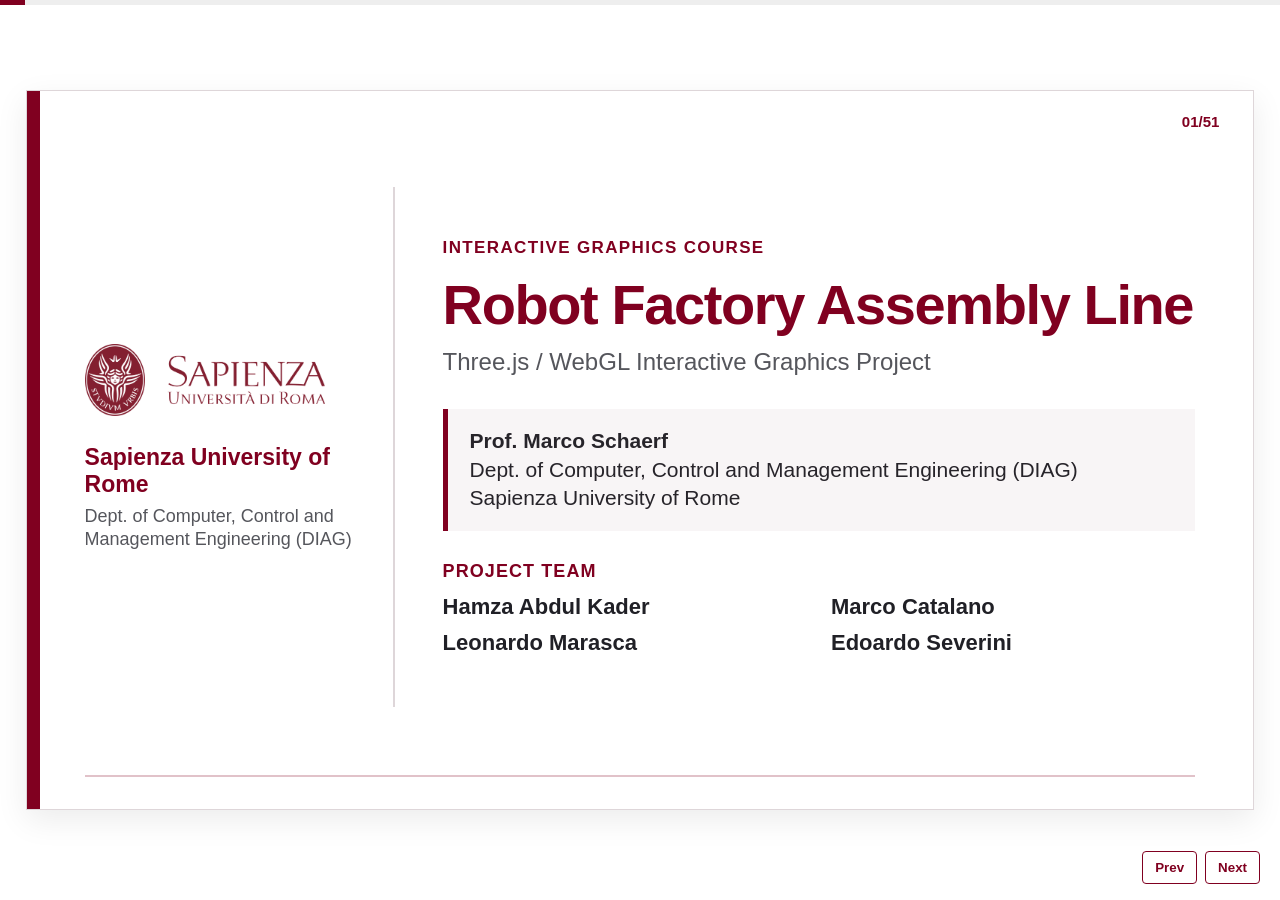
<file: robot_factory_presentation_white_burgundy_v2.html>
<!DOCTYPE html>
<html lang='en'>
<head>
  <meta charset='UTF-8'>
  <meta name='viewport' content='width=device-width, initial-scale=1.0'>
  <title>Robot Factory Assembly Line — Technical Presentation</title>
  <style>
:root {
  --bg: #ffffff;
  --paper: #ffffff;
  --ink: #151515;
  --muted: #55565c;
  --soft: #f8f5f6;
  --soft2: #fbfafb;
  --line: #ded6d9;
  --accent: #800020;
  --accent-dark: #5f0018;
  --accent-soft: #f4e8ec;
  --code-bg: #f7f7f7;
  --code-border: #d6c7cc;
}
* { box-sizing: border-box; }
html, body { margin: 0; height: 100%; background: var(--bg); color: var(--ink); font-family: Inter, Aptos, Segoe UI, Arial, sans-serif; }
body { overflow: hidden; }
.deck { height: 100vh; width: 100vw; display: grid; place-items: center; background: #fff; }
.slide { width: min(1280px, 96vw); height: min(720px, 96vh); background: var(--paper); border: 1px solid var(--line); box-shadow: 0 10px 30px rgba(0,0,0,.08); padding: 46px 58px 50px; position: relative; display: none; overflow: hidden; }
.slide.active { display: block; }
.slide::before { content: ''; position: absolute; left: 0; top: 0; bottom: 0; width: 13px; background: var(--accent); }
.slide::after { content: ''; position: absolute; left: 58px; right: 58px; bottom: 32px; border-bottom: 2px solid var(--accent); opacity: .24; }
h1 { margin: 0; color: var(--accent); font-size: 42px; line-height: 1.06; font-weight: 800; letter-spacing: -0.025em; max-width: 1050px; }
h2 { margin: 10px 0 24px; font-size: 21px; color: var(--muted); font-weight: 500; line-height: 1.25; }
.lead { font-size: 25px; line-height: 1.35; color: #2c2c31; margin: 6px 0 22px; max-width: 1060px; }
.body { font-size: 20px; line-height: 1.34; }
ul { list-style: none; margin: 12px 0 0; padding: 0; }
li { margin: 10px 0; padding-left: 25px; position: relative; }
li::before { content: ''; width: 8px; height: 8px; background: var(--accent); position: absolute; left: 2px; top: .58em; }
table { width: 100%; border-collapse: collapse; font-size: 17.5px; margin-top: 12px; }
th { background: var(--accent); color: #fff; text-align: left; padding: 10px 12px; font-weight: 700; }
td { border: 1px solid var(--line); padding: 9px 12px; vertical-align: top; }
tr:nth-child(even) td { background: var(--soft2); }
.cols { display: grid; grid-template-columns: 1fr 1fr; gap: 26px; align-items: start; }
.visual-box { border: 2px dashed var(--accent); background: var(--accent-soft); padding: 18px 20px; min-height: 132px; margin-top: 24px; display: flex; flex-direction: column; justify-content: center; }
.visual-label { color: var(--accent); font-size: 24px; font-weight: 800; }
.visual-notes { margin-top: 8px; color: #4b3e42; font-size: 18px; }
.inline-shot { margin-top: 18px; height: 150px; border: 1px solid var(--line); background: #101214; overflow: hidden; display: flex; align-items: center; justify-content: center; }
.inline-shot img { width: 100%; height: 100%; object-fit: cover; display: block; }
.inline-shot.contain img { object-fit: contain; }
.code-slot { margin-top: 18px; border: 1px solid var(--code-border); background: var(--code-bg); }
.slot-title { background: var(--accent); color: white; font-weight: 700; padding: 8px 12px; font-size: 15px; letter-spacing: .01em; }
pre { margin: 0; padding: 14px 16px; overflow: auto; max-height: 205px; font-size: 15px; line-height: 1.35; }
code { font-family: Consolas, Monaco, 'Courier New', monospace; color: #1b1b1b; }
.screenshot-frame { margin-top: 18px; height: 475px; border: 1px solid var(--line); background: #101214; display: flex; align-items: center; justify-content: center; overflow: hidden; }
.screenshot-frame img { width: 100%; height: 100%; object-fit: contain; display: block; }
.screenshot-frame.cover img { object-fit: cover; }
.screenshot-frame.strip { height: 330px; margin-top: 52px; }
.screenshot-frame.tall { height: 475px; }
.screenshot-grid { margin-top: 18px; height: 475px; display: grid; grid-template-columns: minmax(0, 1fr) 0.46fr; gap: 18px; }
.screenshot-grid .screenshot-frame { height: 100%; margin-top: 0; }
.slide-num { position: absolute; top: 22px; right: 34px; color: var(--accent); font-weight: 800; font-size: 15px; }
.footer { position: absolute; left: 58px; bottom: 16px; color: var(--muted); font-size: 13px; }
.nav { position: fixed; bottom: 16px; right: 20px; display: flex; gap: 8px; z-index: 10; }
.nav button { border: 1px solid var(--accent); background: white; color: var(--accent); padding: 8px 12px; border-radius: 4px; font-weight: 700; cursor: pointer; }
.nav button:hover { background: var(--accent); color: white; }
.progress { position: fixed; left: 0; right: 0; top: 0; height: 5px; background: #eee; z-index: 20; }
.progress > div { height: 100%; width: 0%; background: var(--accent); transition: width .2s ease; }
.compact .body { font-size: 17px; }
.title-slide { padding: 44px 58px 50px; }
.title-grid { height: 100%; display: grid; grid-template-columns: 310px minmax(0, 1fr); gap: 48px; align-items: center; }
.logo-lockup { min-height: 520px; border-right: 2px solid var(--line); padding-right: 34px; display: flex; flex-direction: column; justify-content: center; }
.sapienza-logo { width: 240px; max-width: 100%; height: auto; display: block; }
.university-name { margin-top: 28px; color: var(--accent); font-size: 23px; line-height: 1.16; font-weight: 800; }
.department-name { margin-top: 8px; color: var(--muted); font-size: 18px; line-height: 1.25; }
.title-copy h1 { font-size: 56px; line-height: 1.02; max-width: 800px; }
.title-copy h2 { font-size: 24px; margin-top: 14px; }
.course-kicker { color: var(--accent); font-size: 17px; font-weight: 800; text-transform: uppercase; letter-spacing: .08em; margin-bottom: 18px; }
.course-block { margin-top: 32px; padding: 18px 22px; border-left: 5px solid var(--accent); background: var(--soft); color: #27242a; font-size: 21px; line-height: 1.36; }
.team-block { margin-top: 30px; }
.team-heading { color: var(--accent); font-size: 18px; font-weight: 800; text-transform: uppercase; letter-spacing: .06em; margin-bottom: 12px; }
.team-list { display: grid; grid-template-columns: repeat(2, minmax(0, 1fr)); gap: 10px 24px; font-size: 22px; font-weight: 700; color: #202026; }
@media print {
  body { overflow: visible; }
  .deck { display: block; height: auto; }
  .slide { display: block !important; page-break-after: always; width: 1280px; height: 720px; box-shadow: none; margin: 0; }
  .nav, .progress { display: none; }
}
</style>
</head>
<body>
  <div class='progress'><div></div></div>
  <main class='deck'>
    <section class='slide title-slide' data-title='Title'>
<div class='slide-num'>01/51</div>
<div class='title-grid'>
  <div class='logo-lockup'>
    <img class='sapienza-logo' src='sapienza_log.png' alt='Sapienza University of Rome logo'>
    <div class='university-name'>Sapienza University of Rome</div>
    <div class='department-name'>Dept. of Computer, Control and Management Engineering (DIAG)</div>
  </div>
  <div class='title-copy'>
    <div class='course-kicker'>Interactive Graphics Course</div>
    <h1>Robot Factory Assembly Line</h1>
    <h2>Three.js / WebGL Interactive Graphics Project</h2>
    <div class='course-block'>
      <strong>Prof. Marco Schaerf</strong><br>
      Dept. of Computer, Control and Management Engineering (DIAG)<br>
      Sapienza University of Rome
    </div>
    <div class='team-block'>
      <div class='team-heading'>Project team</div>
      <div class='team-list'>
        <span>Hamza Abdul Kader</span>
        <span>Marco Catalano</span>
        <span>Leonardo Marasca</span>
        <span>Edoardo Severini</span>
      </div>
    </div>
  </div>
</div>
</section>
    <section class='slide' data-title='Robot Factory Assembly Line'>
<div class='slide-num'>02/51</div>
<h1>Robot Factory Assembly Line</h1>
<h2>Interactive Graphics Course Project — Three.js, WebGL, JavaScript</h2>
<div class='body'><p class='lead'>A real-time browser-based 3D factory where robots, conveyor systems, a drone, a quadruped logistics robot, doors, elevator navigation, lights, textures, shadows, and simulation run inside one coherent interactive scene.</p><ul><li>Theme: connected industrial robot factory</li><li>Implementation: static web application with Three.js modules</li><li>Focus: graphics fundamentals made visible through interaction and animation</li></ul></div>
<div class='inline-shot'><img src='docs/ss/factory_overview.png' alt='Full robot factory overview'></div>
</section><section class='slide' data-title='Factory Overview Screenshot'>
<div class='slide-num'>03/51</div>
<h1>Factory Overview</h1>
<h2>Complete scene used to introduce the project</h2>
<div class='screenshot-frame cover'><img src='docs/ss/factory_overview.png' alt='Wide overview of the robot factory scene'></div>
</section><section class='slide' data-title='Implemented Graphics Concepts'>
<div class='slide-num'>04/51</div>
<h1>Implemented Graphics Concepts</h1>
<h2>How the scene demonstrates the main technical ideas</h2>
<div class='body'><table><tr><th>Concept</th><th>Project evidence</th></tr><tr><td>Hierarchical models</td><td>Robot arms, technician, drone, quadruped, doors, avatar.</td></tr><tr><td>Lights and textures</td><td>Hemisphere, directional, point, spot lights; procedural CanvasTexture maps, glass, emissive screens, material variation.</td></tr><tr><td>User interaction</td><td>Room buttons, camera presets, walk mode, minimap, F-key door/elevator/cable interaction, toggles, speed slider.</td></tr><tr><td>Animations</td><td>All animations authored in JavaScript: robot poses, conveyor flow, drone patrol, quadruped gait, doors, lights, cable.</td></tr><tr><td>Physics / simulation</td><td>Interactive mass-spring cable using gravity, Hooke force, damping, drag, and sleeping when energy dissipates.</td></tr></table></div>
<div class='inline-shot contain'><img src='docs/ss/ui_controls.png' alt='Interface control panel proof'></div>
</section><section class='slide' data-title='Technology Stack'>
<div class='slide-num'>05/51</div>
<h1>Technology Stack</h1>
<h2>Browser-native real-time graphics</h2>
<div class='body'><ul><li>Three.js 0.164.1 for scene graph, cameras, lights, meshes, materials, renderer, and math utilities.</li><li>WebGL renderer targets the browser GPU through a canvas.</li><li>JavaScript modules organize the application into scene construction, state, helpers, entities, animation, and interaction logic.</li><li>HTML and CSS provide HUD, control panel, minimap, layout, and responsive presentation.</li></ul></div>
<div class='code-slot'><div class='slot-title'>Environment / run command</div><pre><code>python -m http.server 5173
# Open http://127.0.0.1:5173</code></pre></div>
</section><section class='slide' data-title='Static Application Architecture'>
<div class='slide-num'>06/51</div>
<h1>Static Application Architecture</h1>
<h2>No backend required</h2>
<div class='body'><table><tr><th>File</th><th>Role</th></tr><tr><td>index.html</td><td>Canvas, import map, HUD, buttons, minimap.</td></tr><tr><td>src/main.js</td><td>Renderer, scene setup, rooms, interactions, animation loop.</td></tr><tr><td>src/state.js</td><td>Runtime state: running, speed, camera mode, walk state, presets.</td></tr><tr><td>src/geometry.js</td><td>Reusable mesh helpers and shadow setup.</td></tr><tr><td>src/materials.js / textures.js</td><td>Materials and procedural CanvasTexture generation.</td></tr><tr><td>src/entities/*</td><td>Environment, props, machines, characters, production systems.</td></tr></table></div>
<div class='visual-box'><div class='visual-label'>Architecture flow</div><div class='visual-notes'>index.html → src/main.js → state/helpers/entities → WebGLRenderer</div></div>
</section><section class='slide' data-title='Runtime Initialization'>
<div class='slide-num'>07/51</div>
<h1>Runtime Initialization</h1>
<h2>How the scene starts</h2>
<div class='body'><ul><li>Create renderer, scene, fog, camera, OrbitControls, lights, and shared state.</li><li>Build rooms, machines, robot arms, production objects, drone, quadruped, technician, avatar, doors, elevator, and cable simulation.</li><li>Attach UI references and input handlers.</li><li>Start requestAnimationFrame loop.</li></ul></div>
<div class='code-slot'><div class='slot-title'>Setup snippet</div><pre><code>const renderer = new THREE.WebGLRenderer({ canvas, antialias: true });
renderer.setPixelRatio(Math.min(window.devicePixelRatio, 1.5));
renderer.shadowMap.enabled = true;

const scene = new THREE.Scene();
const camera = new THREE.PerspectiveCamera(
  50, window.innerWidth / window.innerHeight, 0.1, 100
);</code></pre></div>
</section><section class='slide' data-title='Frame Update Loop'>
<div class='slide-num'>08/51</div>
<h1>Frame Update Loop</h1>
<h2>One loop coordinates rendering, animation, simulation, and input</h2>
<div class='body'><ul><li>requestAnimationFrame drives all frame updates.</li><li>Delta time is capped for stability.</li><li>Global speed and pause state control timing.</li><li>Each subsystem updates its own state: walking, robots, production line, drone, quadruped, doors, cable, minimap, camera interpolation.</li><li>Renderer draws the final scene after state updates.</li></ul></div>
<div class='code-slot'><div class='slot-title'>Actual loop structure</div><pre><code>function animate() {
  requestAnimationFrame(animate);
  const delta = Math.min(clock.getDelta(), MAX_FRAME_DELTA);
  updateWalkMode(delta);
  updateSlidingDoors(delta);
  updateMassSpringCable(springCable, delta, clock.elapsedTime);
  controls.update();
  renderer.render(scene, camera);
}</code></pre></div>
</section><section class='slide' data-title='Connected Factory Environment'>
<div class='slide-num'>09/51</div>
<h1>Connected Factory Environment</h1>
<h2>A map, not a single isolated room</h2>
<div class='body'><ul><li>Assembly room: conveyor, robot arms, scanner, press, production flow.</li><li>Storage room: racks, pallets, barrels, quadruped load zone.</li><li>Control room: glass booth, technician, desk, screens.</li><li>Inspection room: open robot-clear transfer area, mesh exhibit, and scanner-related visuals.</li><li>Fabrication lab and testing chamber extend the technical world through the annex corridor.</li><li>Elevator landings connect vertical navigation points.</li></ul></div>
<div class='code-slot'><div class='slot-title'>Room connection snippet</div><pre><code>createDoorFrame(roomGroup, [20.0, 0, 5.75], Math.PI / 2, 3.3, ANNEX_DOOR_HEIGHT);
slidingDoors.push(createSlidingDoor(
  roomGroup, [20.0, 0, 5.75], Math.PI / 2, 3.0, "fabrication"
));

createAgvLane(factory, agvPath, 0.95);</code></pre></div>
</section><section class='slide' data-title='Scene Graph and Parent–Child Transformations'>
<div class='slide-num'>10/51</div>
<h1>Scene Graph and Parent–Child Transformations</h1>
<h2>The central modeling idea</h2>
<div class='body'><ul><li>Complex objects are nested THREE.Group structures.</li><li>Moving a parent automatically transforms all child meshes.</li><li>Pivots are placed at meaningful mechanical joints.</li><li>This reduces manual world-space updates and makes animation structurally correct.</li></ul></div>
<div class='code-slot'><div class='slot-title'>Group hierarchy snippet</div><pre><code>const robot = new THREE.Group();
const shoulder = new THREE.Group();
const elbow = new THREE.Group();

robot.add(base);
base.add(shoulder);
shoulder.add(upperArm, elbow);
elbow.add(forearm, wrist);</code></pre></div>
</section><section class='slide' data-title='3D Transformations in the Project'>
<div class='slide-num'>11/51</div>
<h1>3D Transformations in the Project</h1>
<h2>Translation, rotation, scale, and local coordinate systems</h2>
<div class='body'><table><tr><th>Transformation</th><th>Visible evidence</th></tr><tr><td>Translation</td><td>Conveyor parts, drone path, doors sliding, elevator stops, walking avatar.</td></tr><tr><td>Rotation</td><td>Robot joints, drone propellers, quadruped hips/knees, camera yaw.</td></tr><tr><td>Scale</td><td>Reusable objects adapted for walls, rails, boxes, signs, and props.</td></tr><tr><td>Local transforms</td><td>Gripper jaws and carried object follow wrist coordinates.</td></tr></table></div>
<div class='code-slot'><div class='slot-title'>Transform snippet</div><pre><code>joint.rotation.z = angle;
child.position.set(localX, localY, localZ);
parent.add(child);</code></pre></div>
</section><section class='slide' data-title='Industrial Robot Arm Hierarchy'>
<div class='slide-num'>12/51</div>
<h1>Industrial Robot Arm Hierarchy</h1>
<h2>The strongest articulated model</h2>
<div class='body'><ul><li>Base and waist pivot rotate the upper robot.</li><li>Shoulder and elbow pivots define reach.</li><li>Wrist pivot orients the gripper.</li><li>Left and right jaws open and close in local space.</li><li>Carried object is attached inside the wrist/gripper hierarchy.</li></ul></div>
<div class='code-slot'><div class='slot-title'>Arm pivot construction snippet</div><pre><code>const waistPivot = new THREE.Group();
robot.add(waistPivot);

const shoulderPivot = new THREE.Group();
waistPivot.add(shoulderPivot);

const elbowPivot = new THREE.Group();
upperArm.add(elbowPivot);</code></pre></div>
</section><section class='slide' data-title='Robot Arm Screenshot'>
<div class='slide-num'>13/51</div>
<h1>Robot Arm Evidence</h1>
<h2>Articulated hierarchy visible in the live scene</h2>
<div class='screenshot-frame'><img src='docs/ss/hand_robot.png' alt='Industrial robot arm in the factory scene'></div>
</section><section class='slide' data-title='Robot Pick-and-Place Animation'>
<div class='slide-num'>14/51</div>
<h1>Robot Pick-and-Place Animation</h1>
<h2>Authored JavaScript interpolation, not imported animation</h2>
<div class='body'><ul><li>The robot moves through staged poses: approach, grip, lift, rotate, lower, release, return.</li><li>Each pose stores meaningful joint values.</li><li>Smooth easing interpolates between pose states.</li><li>The belt object visibility and carried-object visibility are synchronized.</li></ul></div>
<div class='code-slot'><div class='slot-title'>Pose interpolation snippet</div><pre><code>const pose = interpolatePose(start, end, localT);
robotRig.waistPivot.rotation.y = pose.waist;
robotRig.shoulderPivot.rotation.z = pose.shoulder;
robotRig.elbowPivot.rotation.z = pose.elbow;
robotRig.clawLeft.position.z = pose.claw * 0.42;</code></pre></div>
</section><section class='slide' data-title='Quadruped Logistics Robot'>
<div class='slide-num'>15/51</div>
<h1>Quadruped Logistics Robot</h1>
<h2>Route animation plus hierarchical leg motion</h2>
<div class='body'><div class='cols'><div><ul><li>Body shell, front sensor head, glowing eyes, side rails, cable details, and cargo platform.</li><li>Four hip groups and four knee groups form a leg hierarchy.</li><li>The whole robot follows a closed factory road route.</li><li>Legs use phase offsets so diagonal pairs alternate.</li><li>Cargo visibility changes near load and drop stations.</li></ul></div><div><div class='code-slot'><div class='slot-title'>Route + gait phase snippet</div><pre><code>const stride = Math.sin(time * 6.8 + leg.phase);
const lift = Math.max(0, stride);
leg.hip.rotation.x = stride * 0.34;
leg.knee.rotation.x = -0.18 - lift * 0.32;

agv.position.lerpVectors(start, end, progress);</code></pre></div><div class='inline-shot contain'><img src='docs/ss/Dog_robot.png' alt='Quadruped logistics robot'></div></div></div></div>
</section><section class='slide' data-title='Quadruped Screenshot'>
<div class='slide-num'>16/51</div>
<h1>Quadruped Logistics Robot</h1>
<h2>Dog-like robot replacing the older cart-style vehicle</h2>
<div class='screenshot-frame'><img src='docs/ss/Dog_robot.png' alt='Dog-like logistics robot close-up'></div>
</section><section class='slide' data-title='Drone Inspection System'>
<div class='slide-num'>17/51</div>
<h1>Drone Inspection System</h1>
<h2>Another animated hierarchy</h2>
<div class='body'><ul><li>Drone body, arms, rotors, sensor, cargo clamp, scan beam, status lights, and carried sample are grouped.</li><li>Propellers rotate continuously as local child transforms.</li><li>Drone follows a patrol route across production zones.</li><li>Scan beam and ring are activated by state.</li><li>Sample is temporarily parented under the drone during carry phases.</li></ul></div>
<div class='code-slot'><div class='slot-title'>Drone route interpolation snippet</div><pre><code>const routeIndex = Math.floor(routeTime) % dronePatrolPoints.length;
const nextRouteIndex = (routeIndex + 1) % dronePatrolPoints.length;
const routeProgress = smoothStep(routeTime % 1);

droneTarget.lerpVectors(
  dronePatrolPoints[routeIndex],
  dronePatrolPoints[nextRouteIndex],
  routeProgress
);</code></pre></div>
</section><section class='slide' data-title='Drone Screenshot'>
<div class='slide-num'>18/51</div>
<h1>Drone Inspection</h1>
<h2>Patrol, scan beam, and carried sample behavior</h2>
<div class='screenshot-frame'><img src='docs/ss/drone_scanning.png' alt='Drone scanning a production item'></div>
</section><section class='slide' data-title='Technician and Walk Avatar'>
<div class='slide-num'>19/51</div>
<h1>Technician and Walk Avatar</h1>
<h2>Character modeling without imported animated assets</h2>
<div class='body'><ul><li>Technician contains body, head, helmet, visor, arms, legs, tablet, and idle pivots.</li><li>Third-person avatar is a visible controllable robot-like character.</li><li>Avatar position and yaw persist after exiting walk mode.</li><li>Re-entering third-person walk resumes from the saved position.</li></ul></div>
<div class='code-slot'><div class='slot-title'>Persistent walk avatar snippet</div><pre><code>walkAvatarHasPosition = true;
walkAvatarYaw = state.walkYaw;
walkAvatar.visible = true;
walkAvatar.position.y = 0;
walkAvatar.rotation.y = walkAvatarYaw;

animateWalkAvatar(walkAvatar, state.walkAnimTime, isMoving);</code></pre></div>
</section><section class='slide' data-title='Camera Systems and Projection'>
<div class='slide-num'>20/51</div>
<h1>Camera Systems and Projection</h1>
<h2>Multiple views over the same 3D world</h2>
<div class='body'><ul><li>PerspectiveCamera gives natural depth projection.</li><li>OrbitControls provide mouse orbit, pan, and zoom outside walk mode.</li><li>Authored camera presets frame overview and room-specific views.</li><li>Room buttons transition camera position and target through interpolation.</li><li>Walk mode switches between first-person camera and third-person follow camera.</li></ul></div>
<div class='code-slot'><div class='slot-title'>Camera interpolation snippet</div><pre><code>const camera = new THREE.PerspectiveCamera(fov, aspect, near, far);
camera.position.lerp(targetPosition, alpha);
controls.target.lerp(targetLookAt, alpha);</code></pre></div>
</section><section class='slide' data-title='Walk Mode and Navigation'>
<div class='slide-num'>21/51</div>
<h1>Walk Mode and Navigation</h1>
<h2>Interactive exploration as a graphics requirement</h2>
<div class='body'><ul><li>Keyboard movement: W/S or arrows for forward/back, A/D for strafe, Q/E or arrows for turning, Shift for faster movement.</li><li>Walk 3rd / Walk 1st button changes camera mode.</li><li>Minimap tracks the active subject or parked avatar.</li><li>Walk mode makes the factory inspectable from human scale.</li></ul></div>
<div class='code-slot'><div class='slot-title'>Walk movement snippet</div><pre><code>walkMovement.set(0, 0, 0);
if (pressedKeys.has("w")) walkMovement.add(walkForward);
if (pressedKeys.has("d")) walkMovement.add(walkRight);

walkMovement.normalize().multiplyScalar(moveSpeed * delta);
isMoving = moveWalkSubject(subjectPosition, walkMovement);</code></pre></div>
</section><section class='slide' data-title='Walk Mode Screenshots'>
<div class='slide-num'>22/51</div>
<h1>Walk Mode and Minimap</h1>
<h2>Third-person control plus circular location feedback</h2>
<div class='screenshot-grid'><div class='screenshot-frame'><img src='docs/ss/third_person.png' alt='Third-person walk avatar'></div><div class='screenshot-frame'><img src='docs/ss/minimap_walk.png' alt='Circular minimap close-up'></div></div>
</section><section class='slide' data-title='Collision, Doors, Elevator, and Cable'>
<div class='slide-num'>23/51</div>
<h1>Collision, Doors, Elevator, and Cable</h1>
<h2>Lightweight interaction constraints</h2>
<div class='body'><ul><li>Movement is clamped to factory bounds.</li><li>Walls, machines, racks, conveyor, desks, annex structures, and doors are represented as blocking volumes.</li><li>Closed doors block movement until they open enough.</li><li>F is a contextual interaction key: elevator first, then doors, then cable simulation.</li><li>Diagonal movement tests separate axes so the user can slide along obstacles.</li></ul></div>
<div class='code-slot'><div class='slot-title'>Actual F-key priority</div><pre><code>if (key === "f" &amp;&amp; state.walkMode) {
  if (!useNearestElevator() &amp;&amp;
      !openNearestDoor() &amp;&amp;
      !kickNearestSpringCable()) {
    modeLabel.textContent = "No interaction nearby";
  }
}</code></pre></div>
</section><section class='slide' data-title='Door Interaction Screenshot'>
<div class='slide-num'>24/51</div>
<h1>Door Interaction</h1>
<h2>Closed-door blocking and F-key opening behavior</h2>
<div class='screenshot-frame'><img src='docs/ss/door_oppening.png' alt='Sliding glass door opening near the robot avatar'></div>
</section><section class='slide' data-title='User Interface and Live Controls'>
<div class='slide-num'>25/51</div>
<h1>User Interface and Live Controls</h1>
<h2>Scene state exposed through controls</h2>
<div class='body'><table><tr><th>Control</th><th>Effect</th></tr><tr><td>Pause / Resume</td><td>Stops or continues animated timing.</td></tr><tr><td>Night</td><td>Changes background, fog, light intensity, and emissive emphasis.</td></tr><tr><td>Lamp</td><td>Toggles inspection and ceiling lamp groups.</td></tr><tr><td>Machines</td><td>Stops or resumes production-line machine timing.</td></tr><tr><td>Scanner / Drone</td><td>Shows or hides those systems.</td></tr><tr><td>Speed slider</td><td>Changes global animation speed.</td></tr></table></div>
<div class='code-slot'><div class='slot-title'>UI toggle snippet</div><pre><code>toggleMachines.addEventListener("click", () => {
  state.machinesOn = !state.machinesOn;
  setToggleState(toggleMachines, state.machinesOn,
    "Machines Off", "Machines On");
});</code></pre></div>
</section><section class='slide' data-title='Conveyor and Production Line Geometry'>
<div class='slide-num'>26/51</div>
<h1>Conveyor and Production Line Geometry</h1>
<h2>Primitives composed into a machine</h2>
<div class='body'><ul><li>Belt deck, side rails, lower frame, rollers, end drums, supports, cross bars, and safety details.</li><li>Built from boxes, cylinders, planes, and grouped helper meshes.</li><li>Production objects move above the belt through staged zones.</li><li>Scanner and press elements provide visual feedback.</li></ul></div>
<div class='code-slot'><div class='slot-title'>Conveyor primitive snippet</div><pre><code>addBox(belt, [15.75, 0.08, 2.28], [0, 0.92, 0], materials.belt);
addBox(belt, [16.15, 0.14, 0.16], [0, 1.04, -1.3], materials.brushed);
addBox(belt, [16.15, 0.14, 0.16], [0, 1.04, 1.3], materials.brushed);

const roller = addCylinder(belt, 0.105, 0.105, 2.38, [x, 0.8, 0], materials.brushed, 24);
roller.rotation.x = Math.PI / 2;</code></pre></div>
</section><section class='slide' data-title='Conveyor Screenshot'>
<div class='slide-num'>27/51</div>
<h1>Conveyor and Production Line</h1>
<h2>Belt geometry, rollers, production objects, and robot station</h2>
<div class='screenshot-frame'><img src='docs/ss/convayor.png' alt='Realistic conveyor belt and production line'></div>
</section><section class='slide' data-title='Conveyor Motion and Production State'>
<div class='slide-num'>28/51</div>
<h1>Conveyor Motion and Production State</h1>
<h2>Texture motion plus object path animation</h2>
<div class='body'><ul><li>The belt appears to move by offsetting its texture coordinates over time.</li><li>Objects follow position updates along a scripted production path.</li><li>Object state determines scanner feedback, press timing, accept/reject direction, and pickup visibility.</li><li>Robot pickup is synchronized with production object location.</li></ul></div>
<div class='code-slot'><div class='slot-title'>Texture offset snippet</div><pre><code>beltTexture.wrapS = THREE.RepeatWrapping;
beltTexture.wrapT = THREE.RepeatWrapping;
materials.belt.map.offset.x = -machineElapsed * 0.58;</code></pre></div>
</section><section class='slide' data-title='Geometry Construction Strategy'>
<div class='slide-num'>29/51</div>
<h1>Geometry Construction Strategy</h1>
<h2>Code-built geometry instead of imported models</h2>
<div class='body'><ul><li>Most visible objects use Three.js primitives: boxes, cylinders, spheres, torus shapes, planes, and tubes.</li><li>Reusable helper functions enforce consistent material assignment and shadow settings.</li><li>Environment details include pipes, cable trays, labels, bollards, drains, racks, pallets, carts, panels, doors, and machines.</li><li>This makes the project self-contained and easy to explain technically.</li></ul></div>
<div class='code-slot'><div class='slot-title'>Reusable mesh helper snippet</div><pre><code>export function addBox(parent, size, position, material) {
  const mesh = shadow(new THREE.Mesh(
    new THREE.BoxGeometry(...size), material
  ));
  mesh.position.set(...position);
  parent.add(mesh);
  return mesh;
}</code></pre></div>
</section><section class='slide' data-title='Manual TRI MESH Exhibit'>
<div class='slide-num'>30/51</div>
<h1>Manual TRI MESH Exhibit</h1>
<h2>Low-level polygonal mesh evidence</h2>
<div class='body'><ul><li>Custom THREE.BufferGeometry is manually defined.</li><li>Position buffer stores vertices.</li><li>UV buffer stores texture coordinates.</li><li>Index buffer defines triangular connectivity.</li><li>computeVertexNormals() calculates normals.</li><li>Wireframe, vertex markers, normal rods, and checker texture make mesh data visible.</li></ul></div>
<div class='inline-shot contain'><img src='docs/ss/tri_mesh.png' alt='Manual triangle mesh exhibit'></div>
</section><section class='slide' data-title='TRI MESH Screenshot'>
<div class='slide-num'>31/51</div>
<h1>TRI MESH Exhibit</h1>
<h2>Manual BufferGeometry with triangles, vertices, wireframe, and normals</h2>
<div class='screenshot-frame strip'><img src='docs/ss/tri_mesh.png' alt='Close-up of the manual triangle mesh exhibit'></div>
</section><section class='slide' data-title='BufferGeometry Data Layout'>
<div class='slide-num'>32/51</div>
<h1>BufferGeometry Data Layout</h1>
<h2>What primitives normally hide</h2>
<div class='body'><div class='cols'><div><ul><li>Vertex positions define the surface points.</li><li>Indices reuse vertices across triangles.</li><li>UVs map 2D texture coordinates to 3D triangles.</li><li>Normals support lighting calculations.</li></ul></div><div><div class='code-slot'><div class='slot-title'>BufferGeometry snippet</div><pre><code>const geometry = new THREE.BufferGeometry();
geometry.setAttribute(&quot;position&quot;, new THREE.BufferAttribute(vertices, 3));
geometry.setAttribute(&quot;uv&quot;, new THREE.BufferAttribute(uvs, 2));
geometry.setIndex(indices);
geometry.computeVertexNormals();</code></pre></div></div></div></div>
</section><section class='slide' data-title='Textures and UV Mapping'>
<div class='slide-num'>33/51</div>
<h1>Textures and UV Mapping</h1>
<h2>Raster images placed onto 3D surfaces</h2>
<div class='body'><ul><li>Floor checkers, wall panels, conveyor stripes, hazard stripes, labels, fabric, skin, and helmet colors are generated with canvas.</li><li>Textures are converted to THREE.CanvasTexture and sampled by materials.</li><li>Repeat wrapping allows floor, wall, and belt patterns to tile correctly.</li><li>UV coordinates determine how the texture lands on the TRI MESH exhibit.</li></ul></div>
<div class='code-slot'><div class='slot-title'>Procedural texture snippet</div><pre><code>for (let y = 0; y < cells; y += 1) {
  for (let x = 0; x < cells; x += 1) {
    context.fillStyle = (x + y) % 2 === 0 ? colorA : colorB;
    context.fillRect(x * cell, y * cell, cell, cell);
  }
}

const texture = new THREE.CanvasTexture(canvasTexture);</code></pre></div>
</section><section class='slide' data-title='Textures on the GPU'>
<div class='slide-num'>34/51</div>
<h1>Textures on the GPU</h1>
<h2>CanvasTexture, wrapping, offset, filtering, sampling</h2>
<div class='body'><ul><li>Canvas-generated images are uploaded to GPU memory as textures.</li><li>The moving belt demonstrates animated texture offset.</li><li>Repeated maps prevent large surfaces from looking flat.</li><li>The custom shader samples a texture directly through a sampler uniform.</li><li>Different material maps and roughness values make surfaces visually distinct.</li></ul></div>
<div class='code-slot'><div class='slot-title'>CanvasTexture snippet</div><pre><code>const tex = new THREE.CanvasTexture(canvas);
tex.wrapS = tex.wrapT = THREE.RepeatWrapping;
tex.repeat.set(8, 8);
material.map = tex;</code></pre></div>
</section><section class='slide' data-title='Material System'>
<div class='slide-num'>35/51</div>
<h1>Material System</h1>
<h2>Different surfaces behave differently</h2>
<div class='body'><table><tr><th>Surface</th><th>Material behavior</th></tr><tr><td>Metal robots/machines</td><td>Higher metalness, controlled roughness, specular response.</td></tr><tr><td>Rubber feet/belts</td><td>Darker, rougher material.</td></tr><tr><td>Glass rooms/doors</td><td>Transparent physical material with opacity/transmission-style parameters.</td></tr><tr><td>Screens/indicators</td><td>Emissive materials for visible lights and status feedback.</td></tr><tr><td>Fabric/plastic</td><td>Rougher non-metal materials with generated texture detail.</td></tr></table></div>
<div class='code-slot'><div class='slot-title'>Material definition snippet</div><pre><code>glowGreen: new THREE.MeshStandardMaterial({
  color: 0x68f5a0, emissive: 0x2dff85, emissiveIntensity: 1.6
}),

belt: new THREE.MeshStandardMaterial({
  map: beltTexture, roughness: 0.74, metalness: 0.05
}),</code></pre></div>
</section><section class='slide' data-title='Custom ShaderMaterial'>
<div class='slide-num'>36/51</div>
<h1>Custom ShaderMaterial</h1>
<h2>Direct shader-style logic beyond built-in materials</h2>
<div class='body'><ul><li>Technician jacket uses custom ShaderMaterial.</li><li>The shader samples fabric texture.</li><li>It combines ambient, diffuse, and rim-light terms.</li><li>World normal, light direction, and camera direction affect final color.</li><li>This demonstrates lower-level shading control in the WebGL pipeline.</li></ul></div>
<div class='code-slot'><div class='slot-title'>Shader snippet</div><pre><code>vec3 N = normalize(vWorldNormal);
vec3 L = normalize(lightDirection);
float diffuse = max(dot(N, L), 0.0);
float rim = pow(1.0 - max(dot(N, V), 0.0), 2.0);
vec3 color = texColor * (ambient + diffuse) + rimColor * rim;</code></pre></div>
</section><section class='slide' data-title='Shading Transformations and Normals'>
<div class='slide-num'>37/51</div>
<h1>Shading Transformations and Normals</h1>
<h2>Correct lighting depends on transformed normals</h2>
<div class='body'><ul><li>The manual mesh computes vertex normals so lighting can respond to its shape.</li><li>Normal rods in the TRI MESH exhibit make normals visible.</li><li>The jacket shader uses world-space normals and view direction.</li><li>Normals are essential for diffuse response, rim lighting, and perceived shape.</li></ul></div>
<div class='code-slot'><div class='slot-title'>Normal visualization snippet</div><pre><code>const normalAttribute = geometry.getAttribute("normal");
const normal = new THREE.Vector3(
  normalAttribute.getX(i / 3),
  normalAttribute.getY(i / 3),
  normalAttribute.getZ(i / 3)
);

normalPositions.push(vertex.x, vertex.y, vertex.z);
normalPositions.push(
  vertex.x + normal.x * 0.22,
  vertex.y + normal.y * 0.22,
  vertex.z + normal.z * 0.22
);</code></pre></div>
</section><section class='slide' data-title='Lighting System'>
<div class='slide-num'>38/51</div>
<h1>Lighting System</h1>
<h2>Multiple light types for readable real-time scenes</h2>
<div class='body'><table><tr><th>Light type</th><th>Role</th></tr><tr><td>Hemisphere light</td><td>Broad ambient fill from sky/ground colors.</td></tr><tr><td>Directional light</td><td>Main factory light source and shadow casting.</td></tr><tr><td>Point lights</td><td>Ceiling lamps and localized room lighting.</td></tr><tr><td>Spot light</td><td>Focused inspection lamp.</td></tr><tr><td>Emissive materials</td><td>Machine indicators, scanner beams, screens, robot eyes.</td></tr></table></div>
<div class='code-slot'><div class='slot-title'>Light setup snippet</div><pre><code>const ambientLight = new THREE.HemisphereLight(0xe4f8ff, 0x303b38, 1.02);
scene.add(ambientLight);

const sun = new THREE.DirectionalLight(0xffffff, 1.58);
sun.castShadow = true;
scene.add(sun);</code></pre></div>
</section><section class='slide' data-title='Shadows and Contact'>
<div class='slide-num'>39/51</div>
<h1>Shadows and Contact</h1>
<h2>Depth cues through shadow mapping</h2>
<div class='body'><ul><li>Renderer uses PCF soft shadow maps.</li><li>Important meshes cast and receive shadows.</li><li>Shadows ground robots, crates, machines, racks, and walls against the floor.</li><li>Shadow camera and shadow settings are tuned for the factory scale.</li><li>This is a real-time approximation, not path-traced global illumination.</li></ul></div>
<div class='code-slot'><div class='slot-title'>Shadow setup snippet</div><pre><code>renderer.shadowMap.enabled = true;
renderer.shadowMap.type = THREE.PCFSoftShadowMap;
mesh.castShadow = true;
mesh.receiveShadow = true;</code></pre></div>
</section><section class='slide' data-title='Rendering Pipeline and Rasterization'>
<div class='slide-num'>40/51</div>
<h1>Rendering Pipeline and Rasterization</h1>
<h2>What happens every frame</h2>
<div class='body'><ul><li>Three.js sends scene graph, geometry buffers, textures, materials, lights, and camera matrices to WebGL.</li><li>The GPU rasterizes triangles into fragments on the canvas.</li><li>Depth testing determines visible surfaces.</li><li>Antialiasing and capped device pixel ratio balance image quality and performance.</li><li>Tone mapping improves final brightness and contrast.</li></ul></div>
<div class='code-slot'><div class='slot-title'>Render pipeline call snippet</div><pre><code>function animate() {
  requestAnimationFrame(animate);
  const delta = Math.min(clock.getDelta(), MAX_FRAME_DELTA);

  controls.update();
  renderer.render(scene, camera);
}</code></pre></div>
</section><section class='slide' data-title='Sampling and Antialiasing'>
<div class='slide-num'>41/51</div>
<h1>Sampling and Antialiasing</h1>
<h2>Course concept represented in practical real-time form</h2>
<div class='body'><ul><li>The renderer is created with antialiasing enabled.</li><li>Device pixel ratio is capped to keep frame rate stable.</li><li>Texture filtering and mipmapping are handled by Three.js for CanvasTexture objects.</li><li>The project does not implement Monte Carlo sampling or path tracing; it uses the interactive rasterization path.</li></ul></div>
<div class='code-slot'><div class='slot-title'>Renderer quality snippet</div><pre><code>const renderer = new THREE.WebGLRenderer({ antialias: true });
renderer.setPixelRatio(Math.min(window.devicePixelRatio, 1.5));
renderer.toneMapping = THREE.ACESFilmicToneMapping;</code></pre></div>
</section><section class='slide' data-title='Animation Systems Overview'>
<div class='slide-num'>42/51</div>
<h1>Animation Systems Overview</h1>
<h2>State-driven JavaScript motion</h2>
<div class='body'><ul><li>Robot arms: key-pose interpolation.</li><li>Conveyor: belt texture offset and object path updates.</li><li>Drone: route interpolation, rotor spin, scan/carry states.</li><li>Quadruped: route progress plus phase-offset leg motion.</li><li>Doors: interpolated panel offsets.</li><li>Technician: procedural idle motion.</li><li>Cable: physics-style mass-spring simulation.</li></ul></div>
<div class='code-slot'><div class='slot-title'>Animation dispatch snippet</div><pre><code>materials.belt.map.offset.x = -machineElapsed * 0.58;
animateRobot(primaryRobot, robotElapsed, 0, false);
animateRobot(secondaryRobot, robotElapsed, 3.6, true);
updatePrimaryRobotTransfer(robotElapsed, delta);
updateAgv(machineElapsed);
updateSlidingDoors(delta);
updateMassSpringCable(springCable, delta, realTime);</code></pre></div>
</section><section class='slide' data-title='Easing and Interpolation'>
<div class='slide-num'>43/51</div>
<h1>Easing and Interpolation</h1>
<h2>Manual easing and interpolation</h2>
<div class='body'><ul><li>The project uses manual interpolation with the same conceptual goal as tweening: move smoothly from one state to another.</li><li>Instead of importing animation files, JavaScript computes intermediate values each frame.</li><li>SmoothStep/easing avoids robotic linear jumps.</li><li>This is used for robot joints, doors, cameras, and some UI-visible transitions.</li></ul></div>
<div class='code-slot'><div class='slot-title'>Actual easing helper</div><pre><code>function smoothStep(value) {
  return value * value * (3 - 2 * value);
}

const t = smoothStep(amount);
joint.rotation.z = THREE.MathUtils.lerp(a, b, t);</code></pre></div>
</section><section class='slide' data-title='Mass-Spring Cable Simulation'>
<div class='slide-num'>44/51</div>
<h1>Mass-Spring Cable Simulation</h1>
<h2>Physics-based animation evidence</h2>
<div class='body'><ul><li>Cable is represented as particles connected by springs.</li><li>Each particle stores position, velocity, force, and fixed/free status.</li><li>The cable starts still and only moves after the player presses F nearby.</li><li>Forces include gravity, Hooke spring force, damping along the cable, and air drag.</li><li>Semi-implicit Euler integration advances motion, then the simulation sleeps when energy dissipates.</li></ul></div>
<div class='code-slot'><div class='slot-title'>Interaction impulse</div><pre><code>kickMassSpringCable(springCable, direction, 1.05);

particle.velocity.addScaledVector(push, strength * weight);
particle.velocity.y += strength * 0.18;</code></pre></div>
</section><section class='slide' data-title='Cable Physics Screenshot'>
<div class='slide-num'>45/51</div>
<h1>Mass-Spring Cable</h1>
<h2>Interactive physics object triggered from walk mode</h2>
<div class='screenshot-frame tall'><img src='docs/ss/wire_physics.png' alt='Hanging mass-spring cable and mesh table'></div>
</section><section class='slide' data-title='Simulation Update Details'>
<div class='slide-num'>46/51</div>
<h1>Simulation Update Details</h1>
<h2>Small custom physics instead of a full engine</h2>
<div class='body'><div class='cols'><div><ul><li>No Cannon.js, Ammo.js, or Physijs is required.</li><li>The simulation is intentionally small enough to run every frame.</li><li>It demonstrates position/velocity state, force accumulation, numerical integration, damping, and collision response.</li><li>This matches the course physics topic without slowing the project.</li></ul></div><div><div class='code-slot'><div class='slot-title'>Mass-spring core</div><pre><code>stretch = length - restLength;
dampingForce = damping * relativeVelocity.dot(direction);
force = direction * (stiffness * stretch + dampingForce);

velocity += (force / mass) * dt;
velocity *= 0.996;
position += velocity * dt;</code></pre></div></div></div></div>
</section><section class='slide' data-title='Transparency, Alpha, and Glass'>
<div class='slide-num'>47/51</div>
<h1>Transparency, Alpha, and Glass</h1>
<h2>Rasterization-friendly transparent materials</h2>
<div class='body'><ul><li>Glass rooms, doors, visor, and inspection panels use transparent materials.</li><li>Opacity and depth behavior must be chosen carefully in real-time rendering.</li><li>Glass separates areas while keeping the factory visually connected.</li><li>This represents raster images/alpha and material transparency topics from the course.</li></ul></div>
<div class='code-slot'><div class='slot-title'>Glass material snippet</div><pre><code>glass: new THREE.MeshPhysicalMaterial({
  color: 0x9ad9ff,
  roughness: 0.02,
  metalness: 0,
  transmission: 0.42,
  transparent: true,
  opacity: 0.38,
  depthWrite: false
}),</code></pre></div>
</section><section class='slide' data-title='Glass Screenshot'>
<div class='slide-num'>48/51</div>
<h1>Glass and Transparency</h1>
<h2>Transparent room boundaries and sliding-door materials</h2>
<div class='screenshot-frame'><img src='docs/ss/glass_control_room.png' alt='Glass control room and transparent wall material'></div>
</section><section class='slide' data-title='Emissive Feedback and Night Mode'>
<div class='slide-num'>49/51</div>
<h1>Emissive Feedback and Night Mode</h1>
<h2>Readable status and lighting contrast</h2>
<div class='body'><ul><li>Emissive screens, status lamps, scanner beams, robot eyes, and indicators remain visible in darker lighting.</li><li>Night mode changes background, fog, light intensities, and emissive emphasis.</li><li>Lamp toggle shows local lighting contribution.</li><li>These controls prove that lighting is not static decoration.</li></ul></div>
<div class='code-slot'><div class='slot-title'>Night mode state snippet</div><pre><code>state.night = !state.night;
scene.background.set(state.night ? 0x080d12 : 0x26333a);
scene.fog.color.set(state.night ? 0x080d12 : 0x26333a);
ambientLight.intensity = state.night ? 0.32 : 1.02;
sun.intensity = state.night ? 0.08 : 1.58;</code></pre></div>
</section><section class='slide' data-title='Night Mode Screenshot'>
<div class='slide-num'>50/51</div>
<h1>Night Mode</h1>
<h2>Lighting contrast, emissive screens, and darker fog/background</h2>
<div class='screenshot-frame cover'><img src='docs/ss/night_mode.png' alt='Factory scene in night mode'></div>
</section><section class='slide' data-title='Conclusion'>
<div class='slide-num'>51/51</div>
<h1>Conclusion</h1>
<h2>Technical contribution</h2>
<div class='body'><p class='lead'>Robot Factory Assembly Line combines the main ideas of the Interactive Graphics course into a single real-time WebGL application.</p><ul><li>Explorable connected factory world.</li><li>Code-built geometry and manual BufferGeometry exhibit.</li><li>Hierarchical animated robots, drone, technician, avatar, and quadruped.</li><li>Procedural textures, GPU texture sampling, materials, transparency, and custom shader logic.</li><li>Real-time lighting, shadow mapping, cameras, interactions, and live controls.</li><li>JavaScript-authored animations plus a focused mass-spring simulation.</li></ul></div>
<div class='inline-shot'><img src='docs/ss/factory_overview.png' alt='Final wide factory screenshot'></div>
</section>
  </main>
  <div class='nav'><button onclick='prev()'>Prev</button><button onclick='next()'>Next</button></div>
  <script>
let current = 0;
const slides = [...document.querySelectorAll('.slide')];
const bar = document.querySelector('.progress > div');
function show(i) {
  current = Math.max(0, Math.min(slides.length - 1, i));
  slides.forEach((s, idx) => s.classList.toggle('active', idx === current));
  bar.style.width = ((current + 1) / slides.length * 100) + '%';
  location.hash = String(current + 1).padStart(2, '0');
}
function next(){ show(current + 1); }
function prev(){ show(current - 1); }
document.addEventListener('keydown', e => {
  if (['ArrowRight','PageDown',' '].includes(e.key)) next();
  if (['ArrowLeft','PageUp','Backspace'].includes(e.key)) prev();
  if (e.key.toLowerCase() === 'f') document.documentElement.requestFullscreen?.();
});
const start = parseInt(location.hash.replace('#',''), 10);
show(Number.isFinite(start) ? start - 1 : 0);
</script>
</body>
</html>
</file>
